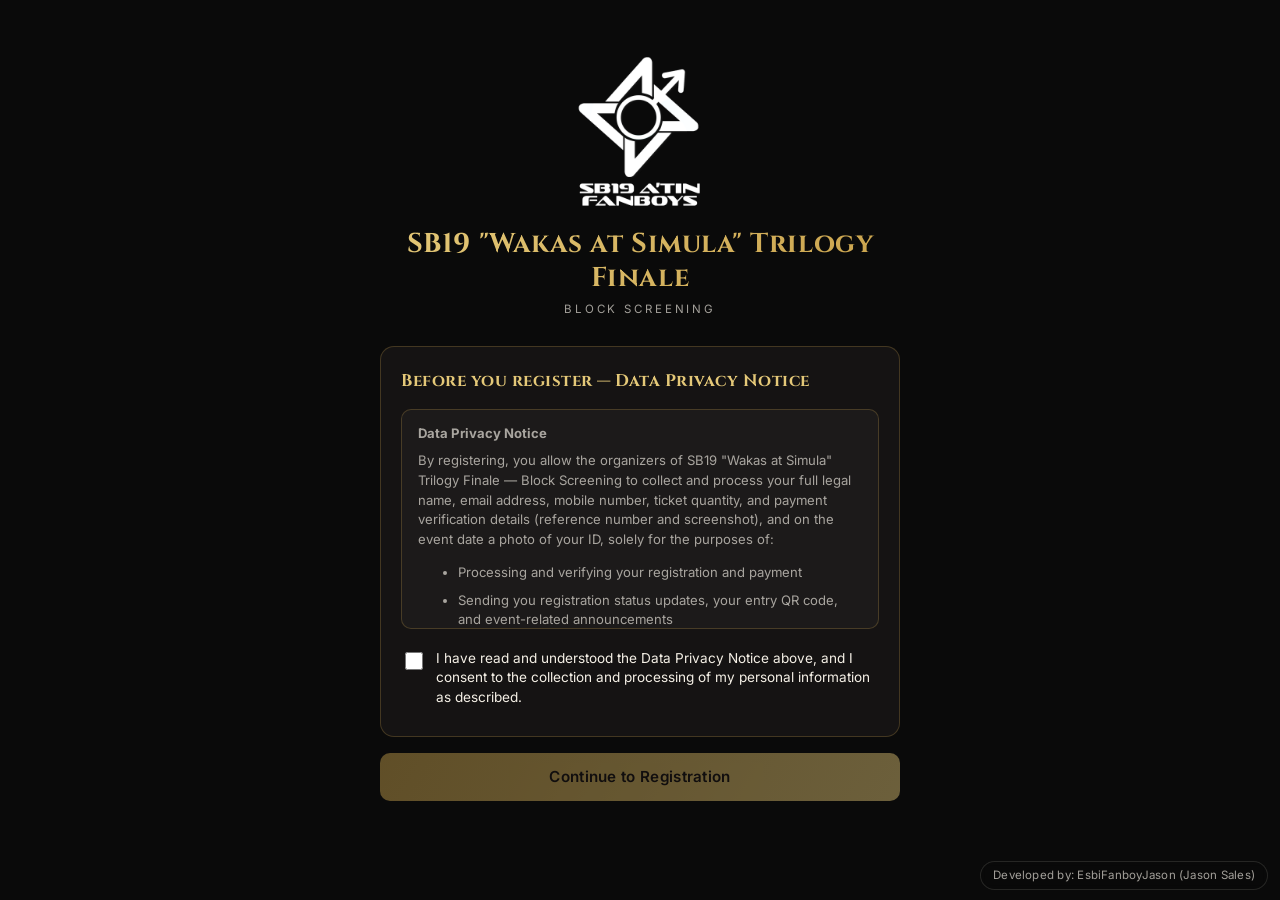
<file: index.html>
<!doctype html>
<html lang="en">
<head>
<meta charset="UTF-8" />
<meta name="viewport" content="width=device-width, initial-scale=1.0" />
<title>SB19 "Wakas at Simula" Trilogy Finale — Registration</title>
<link rel="icon" type="image/png" href="assets/favicon.png" />
<link rel="icon" href="assets/favicon.ico" sizes="any" />
<link rel="apple-touch-icon" href="assets/apple-touch-icon.png" />
<link rel="stylesheet" href="assets/styles.css" />
<link rel="stylesheet" href="shared/credit-footer.css" />
</head>
<body>

<!-- ============================================================
     DATA PRIVACY GATE — shown first, blocks everything else until
     the registrant explicitly consents.
     ============================================================ -->
<div id="dpaGate">
  <div class="wrap">
    <div class="hero">
      <div class="logo-slot" id="logoSlotGate">
        <img src="assets/logo.png" alt="SB19 A'tin Fanboys logo"
             onerror="this.style.display='none'; this.nextElementSibling.style.display='block';" />
        <span style="display:none">Your logo here<br />(assets/logo.png)</span>
      </div>
      <h1 id="eventNameGate"></h1>
      <div class="tagline" id="eventTaglineGate"></div>
    </div>

    <div class="card">
      <h2>Before you register — Data Privacy Notice</h2>
      <div class="consent-box" id="dpaText"></div>
      <label class="checkbox-row">
        <input type="checkbox" id="dpaCheckbox" />
        <span>I have read and understood the Data Privacy Notice above, and I consent to the
        collection and processing of my personal information as described.</span>
      </label>
    </div>

    <button class="btn btn-primary" id="dpaContinueBtn" disabled>Continue to Registration</button>
  </div>
</div>

<!-- ============================================================
     MAIN REGISTRATION FORM — hidden until DPA consent is given.
     ============================================================ -->
<main id="mainForm" hidden>
  <div class="wrap">

    <div class="hero">
      <div class="logo-slot" id="logoSlotMain">
        <img src="assets/logo.png" alt="SB19 A'tin Fanboys logo"
             onerror="this.style.display='none'; this.nextElementSibling.style.display='block';" />
        <span style="display:none">Your logo here<br />(assets/logo.png)</span>
      </div>
      <h1 id="eventNameMain"></h1>
      <div class="tagline" id="eventTaglineMain"></div>
      <div class="event-meta">
        <span id="metaDate"></span>
        <span id="metaVenue"></span>
      </div>
      <div class="organizer-note" id="organizerNote"></div>
    </div>

    <div class="slot-banner" id="slotBanner">
      <div class="count" id="slotCount">Checking availability…</div>
      <div class="hint" id="slotHint"></div>
    </div>

    <div class="status-banner" id="statusBanner"></div>

    <form id="registrationForm" novalidate>

      <!-- Honeypot — invisible to real visitors, left alone by them; bots that
           blindly fill every field tend to fill this too, so a non-empty value
           here signals spam. Not a real field, do not remove. -->
      <div style="position:absolute; left:-9999px; top:-9999px;" aria-hidden="true">
        <label for="website">Leave this field blank</label>
        <input type="text" id="website" name="website" tabindex="-1" autocomplete="off" />
      </div>

      <!-- Personal info -->
      <div class="card">
        <h2>Registrant Information</h2>

        <div class="field" id="field-fullName">
          <label for="fullName">Full Legal Name</label>
          <input type="text" id="fullName" name="fullName" autocomplete="name" required />
          <div class="hint">As it appears on a valid government ID — this must match at entry.</div>
          <div class="error">Please enter your full legal name.</div>
        </div>

        <div class="field" id="field-email">
          <label for="email">Valid Email Address</label>
          <input type="email" id="email" name="email" autocomplete="email" required />
          <div class="hint">Your registration status and QR code will be sent here.</div>
          <div class="error">Please enter a valid email address.</div>
        </div>

        <div class="field" id="field-phone">
          <label for="phone">Valid Mobile Number</label>
          <input type="tel" id="phone" name="phone" placeholder="09XXXXXXXXX" autocomplete="tel" required />
          <div class="hint">Philippine mobile number, e.g. 09171234567.</div>
          <div class="error">Please enter a valid Philippine mobile number.</div>
        </div>

        <div class="field" id="field-qty">
          <label for="ticketQuantity">Number of Tickets</label>
          <input type="number" id="ticketQuantity" name="ticketQuantity" min="1" value="1" required />
          <div class="hint" id="qtyHint"></div>
          <div class="error">Please enter a valid ticket quantity.</div>
        </div>

        <div class="amount-due" id="amountDue"></div>
        <div class="hint" id="ticketInclusionsNote" style="text-align:center; margin-top:-10px; margin-bottom:4px"></div>
      </div>

      <!-- Payment -->
      <div class="card">
        <h2>Payment</h2>
        <div class="channel-options" id="channelOptions"></div>
        <div class="channel-details" id="channelDetails">Select a payment channel above to see details.</div>

        <div class="qr-wrap">
          <p class="hint" style="margin-bottom:8px">Scan to pay via GCash — tap the QR to enlarge for easier scanning.</p>
          <img id="gcashQrThumb" class="qr-thumb" src="assets/gcash-qr.jpg" alt="GCash QR code for payment" />
        </div>

        <div class="warning-box">
          <strong>Enter your details exactly as they appear on your GCash transaction.</strong>
          If the reference number or screenshot you submit doesn't match an actual payment — wrong
          number, mismatched amount, or unrelated screenshot — your registration will be flagged as a
          payment mismatch. You'll then have 24 hours to correct it before your reserved seat(s) are
          automatically released back to other registrants.
        </div>

        <div class="field" id="field-reference">
          <label for="paymentReference">Payment Reference / Transaction Number <span class="req-mark">(Required)</span></label>
          <input type="text" id="paymentReference" name="paymentReference" required />
          <div class="hint">Copy this exactly from your GCash receipt/confirmation.</div>
          <div class="error">Please enter your exact GCash payment reference number.</div>
        </div>

        <div class="field">
          <label>Payment Screenshot <span class="req-mark">(Required)</span></label>
          <div class="upload-box" id="uploadBox">
            <span id="uploadBoxText">Tap to upload a screenshot of your GCash payment confirmation (max
              <span id="maxMb"></span>MB)</span>
            <input type="file" id="screenshotInput" accept="image/*" style="display:none" />
          </div>
          <img id="uploadPreview" class="upload-preview" alt="Payment screenshot preview" />
          <div class="error" id="uploadError">Please upload a screenshot of your GCash payment.</div>
        </div>
      </div>

      <!-- Terms -->
      <div class="card">
        <h2>Terms & Conditions</h2>
        <div class="consent-box" id="termsText"></div>
        <label class="checkbox-row">
          <input type="checkbox" id="termsCheckbox" required />
          <span>I have read and agree to the Terms & Conditions above.</span>
        </label>
      </div>

      <button type="submit" class="btn btn-primary" id="submitBtn">Submit Registration</button>
    </form>

    <div id="successPanel" class="card" style="display:none">
      <h2>Registration Received</h2>
      <p>Your registration ID is <span class="reg-id" id="successRegId"></span>.</p>
      <p>We've emailed a copy of your submitted details to your registered email address. Your
      status is currently <strong>Pending Payment Verification</strong> — you'll receive a second
      email with your entry QR code once payment is verified. If there's ever an issue with your
      payment, we'll email you a link to fix it yourself — just keep your Registration ID handy.</p>
    </div>

  </div>
</main>

<!-- Tap-to-enlarge viewer for the GCash QR — sits outside .wrap so it can cover the full screen. -->
<div id="qrLightbox" class="qr-lightbox" hidden>
  <img id="qrLightboxImg" src="assets/gcash-qr.jpg" alt="GCash QR code (enlarged) for payment" />
  <button type="button" id="qrLightboxClose" class="qr-lightbox-close" aria-label="Close">&times;</button>
</div>

<!-- Pre-submit review — shown after "Submit Registration" so the registrant
     can double-check the details entry depends on before anything is sent. -->
<div id="confirmModal" class="modal-overlay" hidden>
  <div class="modal-card">
    <h2>Please Confirm Your Details</h2>
    <p class="modal-intro">Take a moment to review the information below — it's exactly what we'll use to
    verify your registration and let you in at the venue, so it needs to be accurate.</p>

    <div class="confirm-section">
      <div class="confirm-label">Full Legal Name</div>
      <div class="confirm-value" id="confirmFullName"></div>
      <div class="confirm-note">Must exactly match the valid ID you'll bring to the venue — this is how
      we verify you at entry, so a misspelled or shortened name can cause problems at the door.</div>
    </div>

    <div class="confirm-section">
      <div class="confirm-label">Email Address</div>
      <div class="confirm-value" id="confirmEmail"></div>
      <div class="confirm-note">Your registration status, entry QR code, and any updates will only be
      sent here — make sure it's spelled correctly and is an inbox you actively check.</div>
    </div>

    <div class="confirm-section">
      <div class="confirm-label">Mobile Number</div>
      <div class="confirm-value" id="confirmPhone"></div>
      <div class="confirm-note">We'll use this number to reach you directly if we ever have a question
      about your registration.</div>
    </div>

    <div class="confirm-section">
      <div class="confirm-label">Payment Details</div>
      <div class="confirm-payment-row"><span>Channel</span><strong id="confirmChannel"></strong></div>
      <div class="confirm-payment-row"><span>Reference No.</span><strong id="confirmReference"></strong></div>
      <div class="confirm-payment-row"><span>Amount</span><strong id="confirmAmount"></strong></div>
      <img id="confirmScreenshotThumb" class="confirm-screenshot-thumb" alt="Your uploaded payment screenshot" />
      <div class="confirm-note">Double-check the reference number and amount match your GCash payment
      exactly. This is the single most common reason registrations get flagged for correction or
      rejected — getting it right the first time avoids that entirely.</div>
    </div>

    <div class="modal-actions">
      <button type="button" class="btn btn-secondary" id="confirmEditBtn">Edit Details</button>
      <button type="button" class="btn btn-primary" id="confirmSubmitBtn">Confirm &amp; Submit</button>
    </div>
  </div>
</div>

<script src="assets/config.js"></script>
<script src="assets/script.js"></script>
<script src="shared/credit-footer.js"></script>
</body>
</html>
</file>
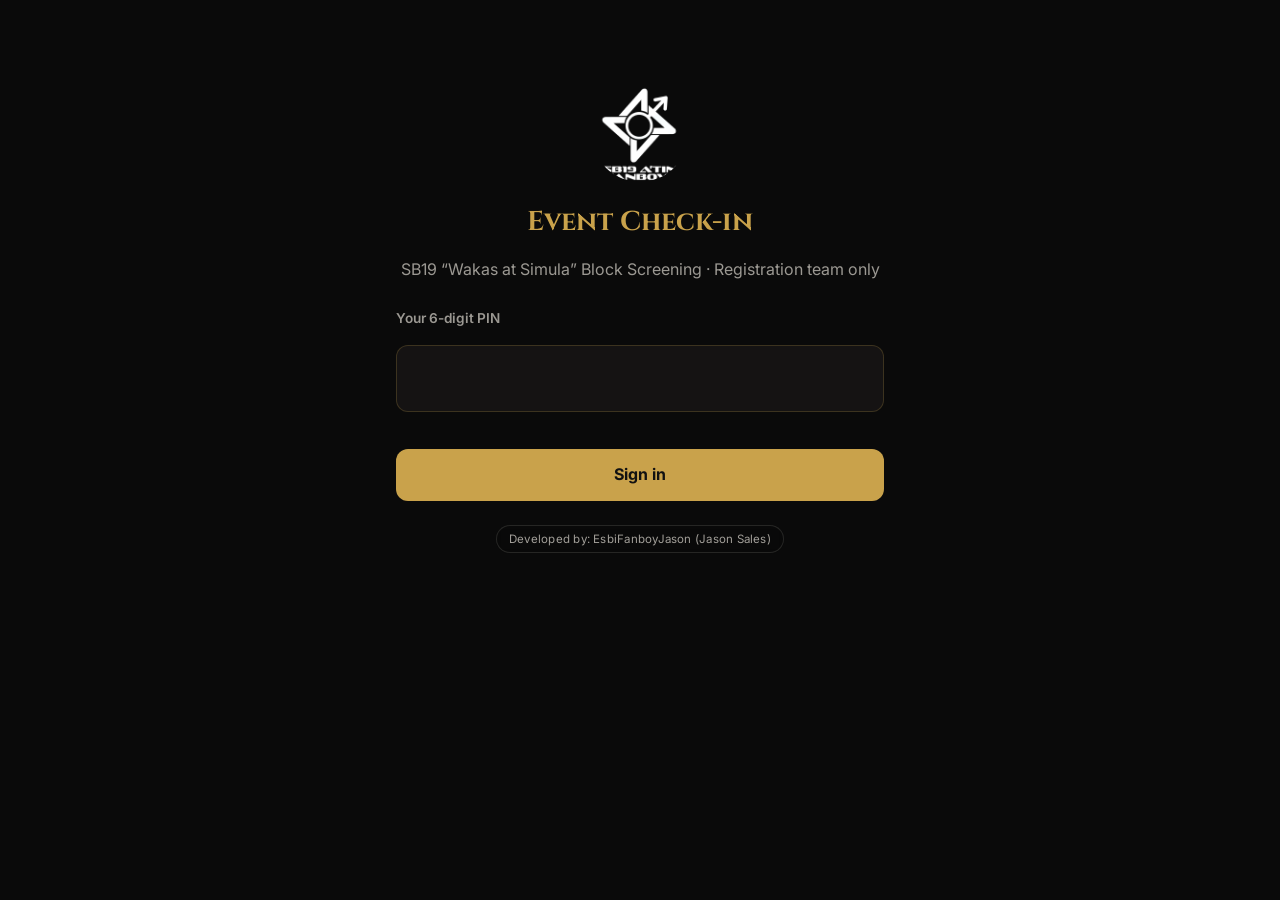
<file: checkin/index.html>
<!doctype html>
<html lang="en">
<head>
<meta charset="UTF-8" />
<meta name="viewport" content="width=device-width, initial-scale=1.0, viewport-fit=cover" />
<meta name="robots" content="noindex, nofollow" />
<meta name="theme-color" content="#0a0a0a" />
<meta name="apple-mobile-web-app-capable" content="yes" />
<meta name="apple-mobile-web-app-status-bar-style" content="black-translucent" />
<title>Check-in · Wakas at Simula</title>
<link rel="icon" type="image/png" href="../assets/favicon.png" />
<link rel="apple-touch-icon" href="../assets/apple-touch-icon.png" />
<link rel="stylesheet" href="checkin.css" />
<link rel="stylesheet" href="../shared/credit-footer.css" />
</head>
<body>

<header class="topbar" id="topbar" hidden>
  <img src="../assets/logo.png" alt="" class="topbar-logo" />
  <div class="topbar-title">
    <div class="topbar-event">Wakas at Simula</div>
    <div class="topbar-staff"><span id="staffName"></span><span class="role-chip" id="roleChip" hidden>Admin</span></div>
  </div>
  <div class="topbar-count" aria-live="polite">
    <div class="count-num"><span id="statIn">–</span><span class="count-of">/<span id="statTotal">–</span></span></div>
    <div class="count-label">tickets in</div>
  </div>
  <button type="button" class="icon-btn" id="menuBtn" aria-label="Menu">
    <svg viewBox="0 0 24 24" width="22" height="22" aria-hidden="true"><path d="M4 7h16M4 12h16M4 17h16" stroke="currentColor" stroke-width="2" stroke-linecap="round"/></svg>
  </button>
</header>

<div class="menu-sheet" id="menuSheet" hidden>
  <div class="menu-card">
    <div class="menu-who">Signed in as <strong id="menuName"></strong></div>
    <div class="menu-test" id="menuTestNote" hidden></div>
    <button type="button" class="btn btn-ghost" id="menuRefresh">Refresh counts</button>
    <button type="button" class="btn btn-ghost" id="menuSignOut">Sign out</button>
    <button type="button" class="btn btn-secondary" id="menuClose">Close</button>
  </div>
</div>

<main class="app">

  <!-- ============ SIGN IN ============ -->
  <section class="view" id="viewLogin">
    <div class="login">
      <img src="../assets/logo.png" alt="SB19 A'tin Fanboys logo" class="login-logo" />
      <h1>Event Check-in</h1>
      <p class="muted">SB19 “Wakas at Simula” Block Screening · Registration team only</p>
      <form id="loginForm" autocomplete="off">
        <label for="pinInput" class="label">Your 6-digit PIN</label>
        <input id="pinInput" class="pin-input" type="password" inputmode="numeric" pattern="[0-9]*" maxlength="6" autocomplete="off" required />
        <div class="form-error" id="loginError" role="alert"></div>
        <button type="submit" class="btn btn-primary" id="loginBtn">Sign in</button>
      </form>
    </div>
  </section>

  <!-- ============ SCAN ============ -->
  <section class="view" id="viewScan" hidden>
    <div class="scanner-frame">
      <div id="reader"></div>
      <div class="scanner-overlay" id="scannerOverlay">
        <button type="button" class="btn btn-primary btn-big" id="startCamBtn">Start scanning</button>
        <p class="muted small" id="camHint">Allow camera access when your phone asks.</p>
      </div>
      <div class="scanner-busy" id="scannerBusy" hidden><div class="spinner"></div><span>Checking ticket…</span></div>
    </div>
    <button type="button" class="btn btn-ghost" id="openSearchBtn">
      <svg viewBox="0 0 24 24" width="18" height="18" aria-hidden="true"><circle cx="11" cy="11" r="7" fill="none" stroke="currentColor" stroke-width="2"/><path d="M20 20l-4-4" stroke="currentColor" stroke-width="2" stroke-linecap="round"/></svg>
      No QR? Search by name or Reg ID
    </button>
    <div class="recent" id="recentWrap" hidden>
      <div class="section-label">Latest check-ins</div>
      <ul class="recent-list" id="recentList"></ul>
    </div>
  </section>

  <!-- ============ SEARCH ============ -->
  <section class="view" id="viewSearch" hidden>
    <div class="search-bar">
      <input id="searchInput" type="search" placeholder="Name or WAS-00012" autocomplete="off" autocapitalize="words" enterkeyhint="search" />
      <button type="button" class="btn btn-primary btn-inline" id="searchBtn">Search</button>
    </div>
    <p class="muted small">Use only when the registrant can't show their QR. The ID photo is still required.</p>
    <ul class="results" id="searchResults"></ul>
    <button type="button" class="btn btn-secondary" id="searchBackBtn">Back to scanner</button>
  </section>

  <!-- ============ RESULT ============ -->
  <section class="view" id="viewResult" hidden>
    <div class="verdict" id="verdictBanner">
      <div class="verdict-icon" id="verdictIcon"></div>
      <div class="verdict-title" id="verdictTitle"></div>
      <div class="verdict-reason" id="verdictReason"></div>
    </div>

    <div class="card" id="recordCard" hidden>
      <div class="ticket-qty" id="qtyBlock">
        <div class="qty-num" id="qtyNum"></div>
        <div class="qty-label" id="qtyLabel"></div>
      </div>
      <div class="rec-name" id="recName"></div>
      <div class="rec-meta"><span id="recRegId"></span><span class="dot">·</span><span id="recStatus"></span></div>
      <div class="test-flag" id="testFlag" hidden>TEST TICKET · not a real registrant</div>

      <div class="notes" id="notesBox" hidden>
        <div class="section-label">Admin notes</div>
        <div id="notesText"></div>
      </div>

      <div class="used-info" id="usedInfo" hidden></div>
    </div>

    <div class="hold-warn" id="holdWarn" hidden></div>

    <!-- Valid ticket: ID photo + transfer + confirm -->
    <div class="card" id="admitCard" hidden>
      <div class="step-label"><span class="step-num">1</span> Check the ID matches the name above</div>

      <label class="toggle-row">
        <input type="checkbox" id="transferToggle" />
        <span>Ticket was transferred to someone else</span>
      </label>
      <div class="field" id="transferField" hidden>
        <label for="transferName" class="label">Name on the ID of the person entering</label>
        <input id="transferName" type="text" autocomplete="off" autocapitalize="words" />
      </div>

      <div class="step-label"><span class="step-num">2</span> Take a photo of the ID</div>
      <label class="btn btn-ghost photo-btn" id="photoBtn" for="photoInput">
        <svg viewBox="0 0 24 24" width="20" height="20" aria-hidden="true"><path d="M4 8h3l2-3h6l2 3h3v11H4z" fill="none" stroke="currentColor" stroke-width="2" stroke-linejoin="round"/><circle cx="12" cy="13" r="3.5" fill="none" stroke="currentColor" stroke-width="2"/></svg>
        <span id="photoBtnText">Take ID photo</span>
      </label>
      <input type="file" id="photoInput" accept="image/*" capture="environment" hidden />
      <img id="photoPreview" class="photo-preview" alt="ID photo preview" hidden />

      <div class="step-label"><span class="step-num">3</span> Release the tickets, then confirm</div>
      <div class="form-error" id="admitError" role="alert"></div>
      <button type="button" class="btn btn-confirm" id="confirmBtn" disabled>Confirm entry</button>
    </div>

    <!-- Admin only: undo -->
    <div class="card undo-card" id="undoCard" hidden>
      <div class="section-label">Admin</div>
      <a class="link" id="idPhotoLink" target="_blank" rel="noopener" hidden>Open ID photo</a>
      <label for="undoReason" class="label">Undo this check-in (reason required)</label>
      <textarea id="undoReason" rows="2" placeholder="e.g. Scanned the wrong person"></textarea>
      <div class="form-error" id="undoError" role="alert"></div>
      <button type="button" class="btn btn-danger" id="undoBtn">Undo check-in</button>
    </div>

    <button type="button" class="btn btn-primary btn-big" id="nextBtn">Scan next</button>
    <button type="button" class="btn btn-secondary" id="cancelBtn" hidden>Cancel</button>
  </section>

</main>

<div class="toast" id="toast" role="status" hidden></div>

<script src="vendor/html5-qrcode.min.js"></script>
<script src="../assets/config.js"></script>
<script src="checkin.js"></script>
<script src="../shared/credit-footer.js"></script>
</body>
</html>
</file>
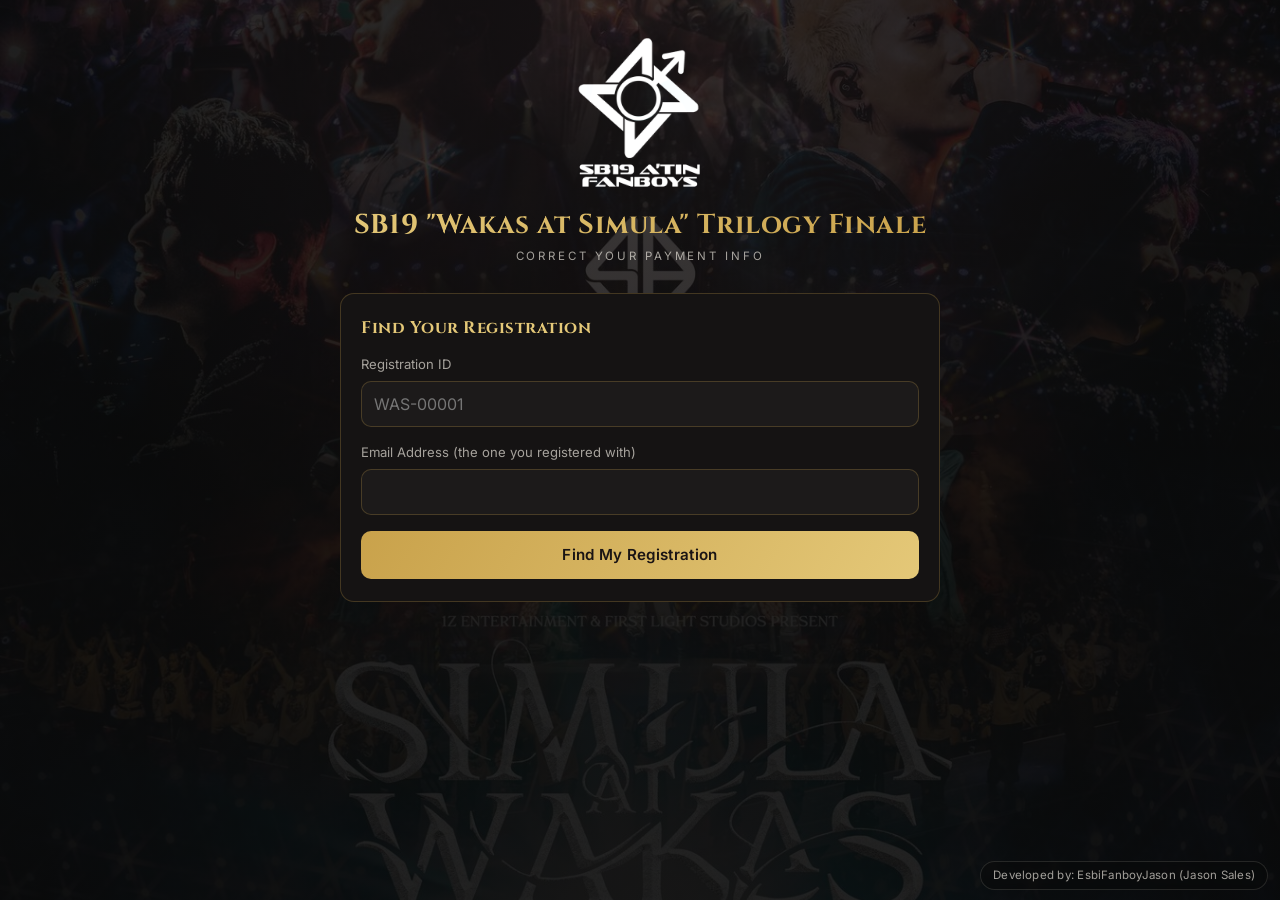
<file: correct/index.html>
<!doctype html>
<html lang="en">
<head>
<meta charset="UTF-8" />
<meta name="viewport" content="width=device-width, initial-scale=1.0" />
<title>Correct Payment Info — SB19 "Wakas at Simula"</title>
<link rel="icon" type="image/png" href="../assets/favicon.png" />
<link rel="icon" href="../assets/favicon.ico" sizes="any" />
<link rel="apple-touch-icon" href="../assets/apple-touch-icon.png" />
<link rel="stylesheet" href="../assets/styles.css" />
<link rel="stylesheet" href="../shared/credit-footer.css" />
</head>
<body>

<main>
  <div class="wrap">
    <div class="hero">
      <div class="logo-slot" id="logoSlot">
        <img src="../assets/logo.png" alt="SB19 A'tin Fanboys logo"
             onerror="this.style.display='none'; this.nextElementSibling.style.display='block';" />
        <span style="display:none">Your logo here<br />(assets/logo.png)</span>
      </div>
      <h1 id="eventName"></h1>
      <div class="tagline">Correct Your Payment Info</div>
    </div>

    <div class="status-banner" id="statusBanner"></div>

    <!-- Step 1: look up the registration -->
    <div class="card" id="lookupCard">
      <h2>Find Your Registration</h2>

      <div class="field" id="field-regId">
        <label for="regId">Registration ID</label>
        <input type="text" id="regId" placeholder="WAS-00001" />
        <div class="error">Please enter your Registration ID.</div>
      </div>

      <div class="field" id="field-lookupEmail">
        <label for="lookupEmail">Email Address (the one you registered with)</label>
        <input type="email" id="lookupEmail" />
        <div class="error">Please enter the email you registered with.</div>
      </div>

      <button class="btn btn-primary" id="lookupBtn">Find My Registration</button>
    </div>

    <!-- Step 2: shown once lookup succeeds -->
    <div class="card" id="correctionCard" style="display:none">
      <h2>Update Your Payment Info</h2>

      <!-- Honeypot — invisible to real visitors, left alone by them; bots that
           blindly fill every field tend to fill this too, so a non-empty value
           here signals spam. Not a real field, do not remove. -->
      <div style="position:absolute; left:-9999px; top:-9999px;" aria-hidden="true">
        <label for="website">Leave this field blank</label>
        <input type="text" id="website" name="website" tabindex="-1" autocomplete="off" />
      </div>
      <div class="channel-details" id="lookupSummary" style="margin-bottom:16px"></div>

      <div class="field">
        <label for="newReference">Corrected Payment Reference / Transaction Number</label>
        <input type="text" id="newReference" placeholder="Leave blank if unchanged" />
      </div>

      <div class="field">
        <label>New Payment Screenshot</label>
        <div class="upload-box" id="uploadBox">
          <span id="uploadBoxText">Tap to upload a new screenshot (optional if only the reference number changed)</span>
          <input type="file" id="screenshotInput" accept="image/*" style="display:none" />
        </div>
        <img id="uploadPreview" class="upload-preview" alt="Payment screenshot preview" />
      </div>

      <button class="btn btn-primary" id="submitCorrectionBtn">Submit Correction</button>
    </div>

    <div id="successPanel" class="card" style="display:none">
      <h2>Correction Received</h2>
      <p>Your registration is back in the verification queue as <strong>Pending Payment
      Verification</strong>. We'll follow up by email once it's checked.</p>
    </div>
  </div>
</main>

<script src="../assets/config.js"></script>
<script src="../assets/correct.js"></script>
<script src="../shared/credit-footer.js"></script>
</body>
</html>
</file>
<file: assets/styles.css>
@import url('https://fonts.googleapis.com/css2?family=Cinzel:wght@600;700&family=Inter:wght@400;500;600;700&display=swap');

:root {
  --bg: #0a0a0a;
  --bg-panel: #151313;
  --gold: #c9a24b;
  --gold-soft: #e4c878;
  --crimson: #8b1e2f;
  --text: #f5f0e6;
  --text-dim: rgba(245, 240, 230, 0.65);
  --border: rgba(201, 162, 75, 0.25);
  --danger: #e0555a;
  --success: #6fbf73;
  --radius: 14px;
}

* {
  box-sizing: border-box;
}

html {
  /* Stops mobile browsers from auto-inflating text in narrow columns —
     this, combined with 16px inputs below, is what keeps the page from
     looking "zoomed in" on phones. */
  -webkit-text-size-adjust: 100%;
  text-size-adjust: 100%;
}

body {
  margin: 0;
  color: var(--text);
  font-family: 'Inter', -apple-system, BlinkMacSystemFont, sans-serif;
  min-height: 100vh;
  line-height: 1.5;
  overflow-x: hidden;
  -webkit-font-smoothing: antialiased;

  /* Background photo (background.jpg) with a dark gradient layered on
     top for text legibility. If background.jpg isn't there yet, this
     degrades gracefully to just the gradient over the solid --bg
     color — i.e. exactly today's look, no broken-image artifacts.
     Drop a file at assets/background.jpg (or .png) to activate it. */
  background-color: var(--bg);
  background-image: radial-gradient(circle at top, rgba(26, 20, 20, 0.82) 0%, rgba(10, 10, 10, 0.9) 60%),
    url('background.jpg');
  background-size: cover, cover;
  background-position: center, center;
  background-repeat: no-repeat, no-repeat;
}

.wrap {
  max-width: 640px;
  margin: 0 auto;
  padding: clamp(20px, 6vw, 32px) clamp(14px, 4.5vw, 20px) 80px;
}

/* ---------- Hero ---------- */
.hero {
  text-align: center;
  margin-bottom: 28px;
}

.hero .logo-slot {
  /* No frame/circle — the logo shows in full, at its own aspect ratio. */
  width: clamp(96px, 30vw, 160px);
  height: clamp(96px, 30vw, 160px);
  margin: 0 auto 16px;
  display: flex;
  align-items: center;
  justify-content: center;
  font-size: 0.62rem;
  color: var(--text-dim);
  text-align: center;
  padding: 2px;
}

.hero .logo-slot img {
  width: 100%;
  height: 100%;
  object-fit: contain;
}

.hero h1 {
  font-family: 'Cinzel', serif;
  font-size: clamp(1.3rem, 5.2vw, 1.7rem);
  line-height: 1.25;
  letter-spacing: 0.02em;
  margin: 0 0 6px;
  background: linear-gradient(120deg, var(--gold-soft), var(--gold));
  -webkit-background-clip: text;
  background-clip: text;
  color: transparent;
}

.hero .tagline {
  text-transform: uppercase;
  letter-spacing: clamp(0.12em, 2vw, 0.25em);
  font-size: clamp(0.64rem, 2.6vw, 0.72rem);
  color: var(--text-dim);
  margin-bottom: 14px;
}

.hero .event-meta {
  display: flex;
  flex-wrap: wrap;
  justify-content: center;
  gap: 8px;
  font-size: clamp(0.76rem, 3vw, 0.85rem);
  color: var(--text-dim);
}

.hero .event-meta span {
  background: var(--bg-panel);
  border: 1px solid var(--border);
  padding: 6px 12px;
  border-radius: 999px;
}

.hero .organizer-note {
  margin-top: 14px;
  font-size: 0.7rem;
  color: var(--text-dim);
  font-style: italic;
  padding: 0 8px;
}

/* ---------- Slot counter ---------- */
.slot-banner {
  text-align: center;
  margin: 22px 0;
  padding: 14px;
  border-radius: var(--radius);
  background: var(--bg-panel);
  border: 1px solid var(--border);
}

.slot-banner .count {
  font-family: 'Cinzel', serif;
  font-size: 1.4rem;
  color: var(--gold-soft);
}

.slot-banner.sold-out {
  border-color: var(--danger);
}

.slot-banner.sold-out .count {
  color: var(--danger);
}

/* ---------- Cards / sections ---------- */
.card {
  background: var(--bg-panel);
  border: 1px solid var(--border);
  border-radius: var(--radius);
  padding: clamp(16px, 4.5vw, 22px) clamp(14px, 4vw, 20px);
  margin-bottom: 16px;
}

.card h2 {
  font-family: 'Cinzel', serif;
  font-size: 1.05rem;
  color: var(--gold-soft);
  margin: 0 0 14px;
  letter-spacing: 0.03em;
}

.field {
  margin-bottom: 16px;
}

.field label {
  display: block;
  font-size: 0.82rem;
  color: var(--text-dim);
  margin-bottom: 6px;
}

.field input[type='text'],
.field input[type='email'],
.field input[type='tel'],
.field input[type='number'] {
  width: 100%;
  padding: 12px 12px;
  border-radius: 10px;
  border: 1px solid var(--border);
  background: rgba(255, 255, 255, 0.03);
  color: var(--text);
  /* Deliberately 16px, not smaller: below 16px, iOS Safari zooms the
     whole page in when the field is tapped, which is the "big fonts on
     mobile" effect. This keeps the real on-page size compact while
     avoiding that zoom entirely. */
  font-size: 16px;
  font-family: inherit;
  min-height: 46px;
}

.field input:focus {
  outline: none;
  border-color: var(--gold);
}

.field .hint {
  font-size: 0.72rem;
  color: var(--text-dim);
  margin-top: 4px;
}

.field .error {
  font-size: 0.75rem;
  color: var(--danger);
  margin-top: 4px;
  display: none;
}

.field.invalid input {
  border-color: var(--danger);
}

.field.invalid .error {
  display: block;
}

/* ---------- Payment channels ---------- */
.channel-options {
  display: flex;
  gap: 10px;
  flex-wrap: wrap;
  margin-bottom: 14px;
}

.channel-option {
  flex: 1 1 120px;
  border: 1px solid var(--border);
  border-radius: 10px;
  padding: 12px;
  min-height: 44px;
  display: flex;
  align-items: center;
  justify-content: center;
  cursor: pointer;
  text-align: center;
  font-size: 0.85rem;
  transition: border-color 0.15s, background 0.15s;
}

.channel-option input {
  display: none;
}

.channel-option.selected {
  border-color: var(--gold);
  background: rgba(201, 162, 75, 0.1);
}

.channel-details {
  background: rgba(201, 162, 75, 0.06);
  border: 1px solid var(--border);
  border-radius: 10px;
  padding: 12px 14px;
  font-size: 0.85rem;
  margin-bottom: 16px;
}

.amount-due {
  text-align: center;
  font-family: 'Cinzel', serif;
  font-size: 1.3rem;
  color: var(--gold-soft);
  margin: 6px 0 18px;
}

/* ---------- GCash QR ---------- */
.qr-wrap {
  text-align: center;
  margin-bottom: 16px;
}

.qr-thumb {
  max-width: 200px;
  width: 100%;
  border-radius: 12px;
  border: 1px solid var(--border);
  cursor: zoom-in;
  display: block;
  margin: 0 auto;
  transition: transform 0.15s;
}

.qr-thumb:active {
  transform: scale(0.97);
}

.qr-lightbox {
  position: fixed;
  inset: 0;
  background: rgba(5, 5, 5, 0.94);
  z-index: 1000;
  display: flex;
  align-items: center;
  justify-content: center;
  padding: 28px 20px;
  cursor: zoom-out;
}

.qr-lightbox[hidden] {
  display: none;
}

.qr-lightbox img {
  max-width: 100%;
  max-height: 88vh;
  border-radius: 14px;
  background: #fff;
  box-shadow: 0 0 40px rgba(0, 0, 0, 0.6);
}

.qr-lightbox-close {
  position: absolute;
  top: 18px;
  right: 18px;
  width: 42px;
  height: 42px;
  min-height: 0;
  border-radius: 50%;
  border: 1px solid rgba(255, 255, 255, 0.35);
  background: rgba(255, 255, 255, 0.1);
  color: #fff;
  font-size: 1.5rem;
  line-height: 1;
  cursor: pointer;
}

/* ---------- Required-field marker & payment warning ---------- */
.req-mark {
  color: var(--gold-soft);
  font-weight: 500;
  font-size: 0.72rem;
  text-transform: uppercase;
  letter-spacing: 0.04em;
}

.warning-box {
  background: rgba(224, 85, 90, 0.08);
  border: 1px solid rgba(224, 85, 90, 0.4);
  border-radius: 10px;
  padding: 12px 14px;
  font-size: 0.8rem;
  line-height: 1.5;
  color: var(--text-dim);
  margin-bottom: 16px;
}

.warning-box strong {
  color: var(--danger);
  display: block;
  margin-bottom: 3px;
}

.upload-box {
  border: 1.5px dashed var(--border);
  border-radius: 10px;
  padding: 16px;
  text-align: center;
  cursor: pointer;
  font-size: 0.85rem;
  color: var(--text-dim);
}

.upload-box.has-file {
  border-color: var(--success);
  color: var(--text);
}

.upload-preview {
  max-width: 100%;
  max-height: 160px;
  margin-top: 10px;
  border-radius: 8px;
  display: none;
}

/* ---------- Consent / checkboxes ---------- */
.consent-box {
  max-height: 220px;
  overflow-y: auto;
  background: rgba(255, 255, 255, 0.03);
  border: 1px solid var(--border);
  border-radius: 10px;
  padding: 14px 16px;
  font-size: 0.82rem;
  color: var(--text-dim);
  margin-bottom: 14px;
}

.consent-box p,
.consent-box li {
  margin: 0 0 8px;
}

.checkbox-row {
  display: flex;
  align-items: flex-start;
  gap: 10px;
  font-size: 0.85rem;
  line-height: 1.45;
  cursor: pointer;
  padding: 6px 0;
  min-height: 44px;
}

.checkbox-row input {
  margin-top: 3px;
  min-width: 18px;
  min-height: 18px;
}

/* ---------- Buttons ---------- */
.btn {
  display: block;
  width: 100%;
  padding: 14px;
  min-height: 48px;
  border-radius: 10px;
  border: none;
  font-size: 0.95rem;
  font-weight: 600;
  letter-spacing: 0.02em;
  cursor: pointer;
  font-family: inherit;
  -webkit-tap-highlight-color: transparent;
}

.btn-primary {
  background: linear-gradient(120deg, var(--gold), var(--gold-soft));
  color: #1a1414;
}

.btn-primary:disabled {
  opacity: 0.45;
  cursor: not-allowed;
}

.btn-secondary {
  background: transparent;
  border: 1px solid var(--border);
  color: var(--text);
}

/* ---------- DPA gate overlay ---------- */
#dpaGate {
  position: fixed;
  inset: 0;
  background: var(--bg);
  z-index: 500;
  overflow-y: auto;
  display: flex;
  align-items: center;
  justify-content: center;
  padding: 24px 16px;
}

#dpaGate .wrap {
  max-width: 560px;
}

#mainForm[hidden],
#dpaGate[hidden] {
  display: none !important;
}

/* ---------- Status banners ---------- */
.status-banner {
  border-radius: 10px;
  padding: 14px 16px;
  font-size: 0.88rem;
  margin-bottom: 16px;
  display: none;
}

.status-banner.show {
  display: block;
}

.status-banner.success {
  background: rgba(111, 191, 115, 0.12);
  border: 1px solid var(--success);
  color: var(--success);
}

.status-banner.error {
  background: rgba(224, 85, 90, 0.12);
  border: 1px solid var(--danger);
  color: var(--danger);
}

.reg-id {
  font-family: 'Cinzel', serif;
  font-size: 1.1rem;
  color: var(--gold-soft);
}

/* ---------- Pre-submit confirmation modal ---------- */
.modal-overlay {
  position: fixed;
  inset: 0;
  background: rgba(5, 5, 5, 0.86);
  z-index: 1000;
  display: flex;
  align-items: center;
  justify-content: center;
  padding: 20px 14px;
}

.modal-overlay[hidden] {
  display: none;
}

.modal-card {
  background: var(--bg-panel);
  border: 1px solid var(--border);
  border-radius: var(--radius);
  max-width: 480px;
  width: 100%;
  max-height: 88vh;
  overflow-y: auto;
  padding: clamp(18px, 5vw, 26px);
  box-shadow: 0 10px 50px rgba(0, 0, 0, 0.5);
}

.modal-card h2 {
  font-family: 'Cinzel', serif;
  font-size: 1.1rem;
  color: var(--gold-soft);
  margin: 0 0 8px;
  letter-spacing: 0.03em;
}

.modal-intro {
  font-size: 0.82rem;
  color: var(--text-dim);
  margin: 0 0 16px;
  line-height: 1.5;
}

.confirm-section {
  border-top: 1px solid var(--border);
  padding: 12px 0;
}

.confirm-section:first-of-type {
  border-top: none;
  padding-top: 0;
}

.confirm-label {
  font-size: 0.68rem;
  text-transform: uppercase;
  letter-spacing: 0.06em;
  color: var(--text-dim);
  margin-bottom: 4px;
}

.confirm-value {
  font-size: 0.98rem;
  font-weight: 600;
  color: var(--text);
  word-break: break-word;
}

.confirm-payment-row {
  display: flex;
  justify-content: space-between;
  gap: 12px;
  font-size: 0.88rem;
  padding: 3px 0;
  color: var(--text);
}

.confirm-payment-row span {
  color: var(--text-dim);
}

.confirm-screenshot-thumb {
  display: none;
  max-height: 110px;
  max-width: 100%;
  border-radius: 8px;
  margin-top: 8px;
  border: 1px solid var(--border);
}

.confirm-note {
  font-size: 0.75rem;
  color: var(--text-dim);
  line-height: 1.45;
  margin-top: 6px;
}

.modal-actions {
  display: flex;
  gap: 10px;
  margin-top: 18px;
}

.modal-actions .btn {
  margin-bottom: 0;
}

@media (max-width: 380px) {
  .modal-actions {
    flex-direction: column-reverse;
  }
}

/* ---------- Small-phone tightening (iPhone SE / narrow Android) ---------- */
@media (max-width: 380px) {
  .card h2 {
    font-size: 0.95rem;
  }
  .slot-banner .count {
    font-size: 1.15rem;
  }
  .amount-due {
    font-size: 1.1rem;
  }
  .channel-options {
    gap: 8px;
  }
  .upload-box {
    padding: 12px;
  }
}

/* Respect a viewer who has asked their OS/browser to reduce motion. */
@media (prefers-reduced-motion: reduce) {
  * {
    transition: none !important;
  }
}
</file>
<file: shared/credit-footer.css>
/* ============================================================
   Shared "Developed by" credit — included on every page
   (registration page, admin page, check-in scanner).
   Fixed to the lower-right corner, subtle, never blocks content.
   ============================================================ */
.dev-credit {
  position: fixed;
  right: 12px;
  bottom: 10px;
  font-size: 0.72rem;
  color: rgba(245, 240, 230, 0.65);
  background: rgba(10, 10, 10, 0.45);
  padding: 5px 12px;
  border-radius: 999px;
  backdrop-filter: blur(3px);
  -webkit-backdrop-filter: blur(3px);
  z-index: 9999;
  pointer-events: none;
  letter-spacing: 0.02em;
  font-family: 'Inter', -apple-system, BlinkMacSystemFont, sans-serif;
  border: 1px solid rgba(245, 240, 230, 0.12);
  white-space: nowrap;
}

@media (max-width: 480px) {
  .dev-credit {
    font-size: 0.62rem;
    padding: 4px 9px;
    right: 8px;
    bottom: 8px;
  }
}
</file>
<file: checkin/checkin.css>
/* Event-day check-in scanner. Phone first: one column, big tap targets,
   readable at arm's length in a dim cinema lobby. */
@import url('https://fonts.googleapis.com/css2?family=Cinzel:wght@600;700&family=Inter:wght@400;500;600;700;800&display=swap');

:root {
  --bg: #0a0a0a;
  --panel: #151313;
  --panel-2: #1d1a17;
  --gold: #c9a24b;
  --gold-soft: #e4c878;
  --text: #f5f0e6;
  --dim: rgba(245, 240, 230, 0.62);
  --line: rgba(201, 162, 75, 0.22);
  --ok: #2f9e55;
  --ok-bg: #12301d;
  --bad: #d64545;
  --bad-bg: #3a1214;
  --warn: #e0a43a;
  --warn-bg: #36270c;
  --radius: 14px;
}

* { box-sizing: border-box; }

html { -webkit-text-size-adjust: 100%; text-size-adjust: 100%; }

body {
  margin: 0;
  min-height: 100vh;
  min-height: 100dvh;
  background: var(--bg);
  color: var(--text);
  font-family: 'Inter', -apple-system, BlinkMacSystemFont, 'Segoe UI', sans-serif;
  line-height: 1.45;
  -webkit-font-smoothing: antialiased;
  -webkit-tap-highlight-color: transparent;
}

[hidden] { display: none !important; }

.app {
  max-width: 520px;
  margin: 0 auto;
  padding: 14px 16px 16px;
}

.muted { color: var(--dim); }
.small { font-size: 0.85rem; }

/* ---------- Top bar ---------- */
.topbar {
  position: sticky;
  top: 0;
  z-index: 20;
  display: flex;
  align-items: center;
  gap: 10px;
  padding: calc(10px + env(safe-area-inset-top)) 14px 10px;
  background: rgba(10, 10, 10, 0.94);
  border-bottom: 1px solid var(--line);
  backdrop-filter: blur(6px);
  -webkit-backdrop-filter: blur(6px);
}
.topbar-logo { width: 34px; height: 34px; border-radius: 50%; flex: none; }
.topbar-title { flex: 1; min-width: 0; }
.topbar-event { font-family: 'Cinzel', serif; font-size: 0.95rem; color: var(--gold); line-height: 1.1; }
.topbar-staff { font-size: 0.8rem; color: var(--dim); white-space: nowrap; overflow: hidden; text-overflow: ellipsis; }
.role-chip {
  margin-left: 6px;
  padding: 1px 7px;
  border-radius: 999px;
  background: var(--gold);
  color: #111;
  font-size: 0.68rem;
  font-weight: 700;
  letter-spacing: 0.04em;
  text-transform: uppercase;
}
.topbar-count { text-align: right; flex: none; }
.count-num { font-size: 1.15rem; font-weight: 800; font-variant-numeric: tabular-nums; line-height: 1; }
.count-of { color: var(--dim); font-weight: 600; font-size: 0.85rem; }
.count-label { font-size: 0.66rem; color: var(--dim); text-transform: uppercase; letter-spacing: 0.06em; }
.icon-btn {
  width: 44px; height: 44px; flex: none;
  display: grid; place-items: center;
  background: transparent; color: var(--text);
  border: 1px solid var(--line); border-radius: 12px;
}

/* ---------- Menu ---------- */
.menu-sheet {
  position: fixed; inset: 0; z-index: 50;
  background: rgba(0, 0, 0, 0.6);
  display: flex; align-items: flex-end; justify-content: center;
}
.menu-card {
  width: 100%; max-width: 520px;
  background: var(--panel);
  border-top: 1px solid var(--line);
  border-radius: 18px 18px 0 0;
  padding: 18px 16px calc(18px + env(safe-area-inset-bottom));
  display: grid; gap: 10px;
}
.menu-who { color: var(--dim); font-size: 0.9rem; text-align: center; }
.menu-test {
  background: var(--warn-bg); color: var(--warn);
  border-radius: 10px; padding: 10px 12px; font-size: 0.85rem; font-weight: 600;
}

/* ---------- Buttons ---------- */
.btn {
  display: flex; align-items: center; justify-content: center; gap: 8px;
  width: 100%;
  min-height: 52px;
  padding: 12px 18px;
  border-radius: 12px;
  border: 1px solid transparent;
  font: inherit; font-weight: 700; font-size: 1rem;
  cursor: pointer;
  touch-action: manipulation;
  user-select: none;
  -webkit-user-select: none;
}
.btn:disabled { opacity: 0.4; cursor: not-allowed; }
.btn-primary { background: var(--gold); color: #111; }
.btn-primary:active:not(:disabled) { background: var(--gold-soft); }
.btn-secondary { background: transparent; color: var(--dim); border-color: rgba(245, 240, 230, 0.16); }
.btn-ghost { background: var(--panel-2); color: var(--text); border-color: var(--line); }
.btn-confirm { background: var(--ok); color: #fff; font-size: 1.1rem; min-height: 60px; }
.btn-danger { background: transparent; color: var(--bad); border-color: var(--bad); }
.btn-big { min-height: 60px; font-size: 1.1rem; }
.btn-inline { width: auto; flex: none; }
.btn + .btn, .card + .btn, .btn + .card { margin-top: 12px; }

/* ---------- Sign in ---------- */
.login { padding-top: 8vh; text-align: center; }
.login-logo { width: 96px; height: 96px; border-radius: 50%; }
.login h1 { font-family: 'Cinzel', serif; color: var(--gold); font-size: 1.7rem; margin: 14px 0 4px; }
.login form { margin-top: 28px; text-align: left; display: grid; gap: 10px; }
.label { display: block; font-size: 0.85rem; color: var(--dim); font-weight: 600; margin-bottom: 6px; }
.pin-input {
  width: 100%;
  font-size: 2rem; letter-spacing: 0.6em; text-align: center;
  padding: 14px 10px 14px calc(10px + 0.6em);
  background: var(--panel); color: var(--text);
  border: 1px solid var(--line); border-radius: 12px;
}
.pin-input:focus, input:focus, textarea:focus { outline: 2px solid var(--gold); outline-offset: 1px; }
.form-error { color: var(--bad); font-weight: 600; font-size: 0.9rem; min-height: 1.2em; }

input[type='text'], input[type='search'], textarea {
  width: 100%;
  font: inherit; font-size: 16px; /* 16px stops iOS zooming in on focus */
  padding: 12px 14px;
  background: var(--panel); color: var(--text);
  border: 1px solid var(--line); border-radius: 12px;
}
textarea { resize: vertical; }

/* ---------- Scanner ---------- */
.scanner-frame {
  position: relative;
  width: 100%;
  aspect-ratio: 1 / 1;
  max-height: 62vh;
  margin: 0 auto 14px;
  background: #000;
  border: 1px solid var(--line);
  border-radius: var(--radius);
  overflow: hidden;
}
#reader { width: 100%; height: 100%; }
#reader video { width: 100% !important; height: 100% !important; object-fit: cover; }
#reader img[alt='Info icon'], #reader img[alt='Camera based scan'] { display: none !important; }
.scanner-overlay, .scanner-busy {
  position: absolute; inset: 0;
  display: flex; flex-direction: column; align-items: center; justify-content: center; gap: 10px;
  padding: 24px; text-align: center;
  background: rgba(10, 10, 10, 0.86);
}
.scanner-overlay .btn { max-width: 260px; }
.scanner-busy { font-weight: 700; color: var(--gold); }
.spinner {
  width: 38px; height: 38px;
  border: 4px solid rgba(201, 162, 75, 0.25);
  border-top-color: var(--gold);
  border-radius: 50%;
  animation: spin 0.8s linear infinite;
}
@keyframes spin { to { transform: rotate(360deg); } }

.section-label {
  font-size: 0.72rem; font-weight: 700; letter-spacing: 0.08em; text-transform: uppercase;
  color: var(--gold); margin-bottom: 6px;
}
.recent { margin-top: 20px; }
.recent-list, .results { list-style: none; margin: 0; padding: 0; }
.recent-list li {
  display: flex; justify-content: space-between; gap: 10px;
  padding: 9px 0; border-bottom: 1px solid rgba(245, 240, 230, 0.07);
  font-size: 0.9rem;
}
.recent-list .r-name { min-width: 0; overflow: hidden; text-overflow: ellipsis; white-space: nowrap; }
.recent-list .r-meta { color: var(--dim); flex: none; font-size: 0.8rem; }

/* ---------- Search ---------- */
.search-bar { display: flex; gap: 8px; margin-bottom: 8px; }
.results { margin: 12px 0; }
.results li + li { margin-top: 8px; }
.result-btn {
  width: 100%; text-align: left;
  display: flex; align-items: center; gap: 12px;
  padding: 12px 14px; min-height: 60px;
  background: var(--panel); color: var(--text);
  border: 1px solid var(--line); border-radius: 12px;
  font: inherit;
}
.result-main { flex: 1; min-width: 0; }
.result-name { font-weight: 700; overflow: hidden; text-overflow: ellipsis; white-space: nowrap; }
.result-sub { font-size: 0.8rem; color: var(--dim); }
.pill {
  flex: none; padding: 3px 9px; border-radius: 999px;
  font-size: 0.7rem; font-weight: 800; letter-spacing: 0.04em; text-transform: uppercase;
}
.pill-VALID { background: var(--ok-bg); color: #6fd391; }
.pill-USED { background: var(--bad-bg); color: #ff8a8a; }
.pill-INVALID { background: var(--warn-bg); color: var(--warn); }
.empty { color: var(--dim); text-align: center; padding: 18px 0; }

/* ---------- Result ---------- */
.verdict {
  border-radius: var(--radius);
  padding: 18px 16px;
  text-align: center;
  margin-bottom: 12px;
}
.verdict-icon { width: 54px; height: 54px; margin: 0 auto 6px; }
.verdict-icon svg { width: 100%; height: 100%; }
.verdict-title { font-size: 1.5rem; font-weight: 800; letter-spacing: 0.02em; text-transform: uppercase; }
.verdict-reason { margin-top: 4px; font-size: 0.95rem; }
.verdict.v-VALID { background: var(--ok-bg); border: 2px solid var(--ok); color: #bff0cd; }
.verdict.v-VALID .verdict-title { color: #6fd391; }
.verdict.v-ADMITTED { background: var(--ok); color: #fff; padding: 28px 16px; }
.verdict.v-USED { background: var(--bad-bg); border: 2px solid var(--bad); color: #ffc9c9; }
.verdict.v-USED .verdict-title { color: #ff7a7a; }
.verdict.v-INVALID { background: var(--warn-bg); border: 2px solid var(--warn); color: #f6deb0; }
.verdict.v-INVALID .verdict-title { color: var(--warn); }

.card {
  background: var(--panel);
  border: 1px solid var(--line);
  border-radius: var(--radius);
  padding: 16px;
}
.card + .card { margin-top: 12px; }

.ticket-qty { text-align: center; padding-bottom: 10px; margin-bottom: 10px; border-bottom: 1px dashed var(--line); }
.qty-num { font-size: 4rem; font-weight: 800; line-height: 1; color: var(--gold); font-variant-numeric: tabular-nums; }
.qty-label { font-size: 0.9rem; font-weight: 700; color: var(--dim); text-transform: uppercase; letter-spacing: 0.06em; }
.rec-name { font-size: 1.45rem; font-weight: 800; text-align: center; line-height: 1.2; word-break: break-word; }
.rec-meta { text-align: center; color: var(--dim); font-size: 0.85rem; margin-top: 4px; }
.rec-meta .dot { margin: 0 6px; }
.test-flag {
  margin-top: 10px; text-align: center;
  background: var(--warn-bg); color: var(--warn);
  border-radius: 8px; padding: 6px; font-size: 0.78rem; font-weight: 800; letter-spacing: 0.05em;
}
.notes {
  margin-top: 14px; padding: 10px 12px;
  background: var(--panel-2); border-left: 3px solid var(--gold); border-radius: 8px;
  font-size: 0.92rem; word-break: break-word;
}
#notesText { white-space: pre-wrap; }
.used-info {
  margin-top: 14px; padding: 10px 12px;
  background: var(--bad-bg); border-radius: 8px;
  font-size: 0.92rem; color: #ffd5d5;
}
.used-info strong { color: #fff; }
.hold-warn {
  margin: 12px 0; padding: 12px 14px;
  background: var(--warn-bg); color: var(--warn);
  border: 1px solid var(--warn); border-radius: 12px;
  font-weight: 600; font-size: 0.92rem;
}

.step-label { display: flex; align-items: center; gap: 8px; font-weight: 700; margin: 14px 0 8px; }
.step-label:first-child { margin-top: 0; }
.step-num {
  width: 24px; height: 24px; flex: none;
  display: grid; place-items: center;
  border-radius: 50%; background: var(--gold); color: #111; font-size: 0.8rem; font-weight: 800;
}
.toggle-row { display: flex; align-items: center; gap: 10px; padding: 10px 0; font-size: 0.95rem; }
.toggle-row input { width: 22px; height: 22px; accent-color: var(--gold); flex: none; }
.field { margin-bottom: 6px; }
.photo-btn { margin: 0; }
.photo-preview {
  display: block; width: 100%; max-height: 260px; object-fit: contain;
  margin-top: 10px; border-radius: 10px; background: #000;
}
.undo-card .link { display: inline-block; color: var(--gold); margin-bottom: 12px; font-weight: 600; }
.undo-card textarea { margin-bottom: 8px; }

/* ---------- Toast ---------- */
.toast {
  position: fixed; left: 50%; bottom: calc(24px + env(safe-area-inset-bottom));
  transform: translateX(-50%);
  z-index: 60;
  max-width: calc(100% - 32px);
  padding: 12px 16px;
  background: #2a2420; color: var(--text);
  border: 1px solid var(--line); border-radius: 12px;
  font-weight: 600; font-size: 0.92rem; text-align: center;
  box-shadow: 0 8px 24px rgba(0, 0, 0, 0.5);
}
.toast.t-error { background: var(--bad-bg); border-color: var(--bad); }

/* The shared credit is position:fixed on other pages; here it would sit on
   top of the Cancel/Undo buttons, so it goes at the end of the page instead. */
.dev-credit {
  position: static !important;
  display: block;
  width: fit-content;
  margin: 8px auto calc(16px + env(safe-area-inset-bottom));
}
</file>
